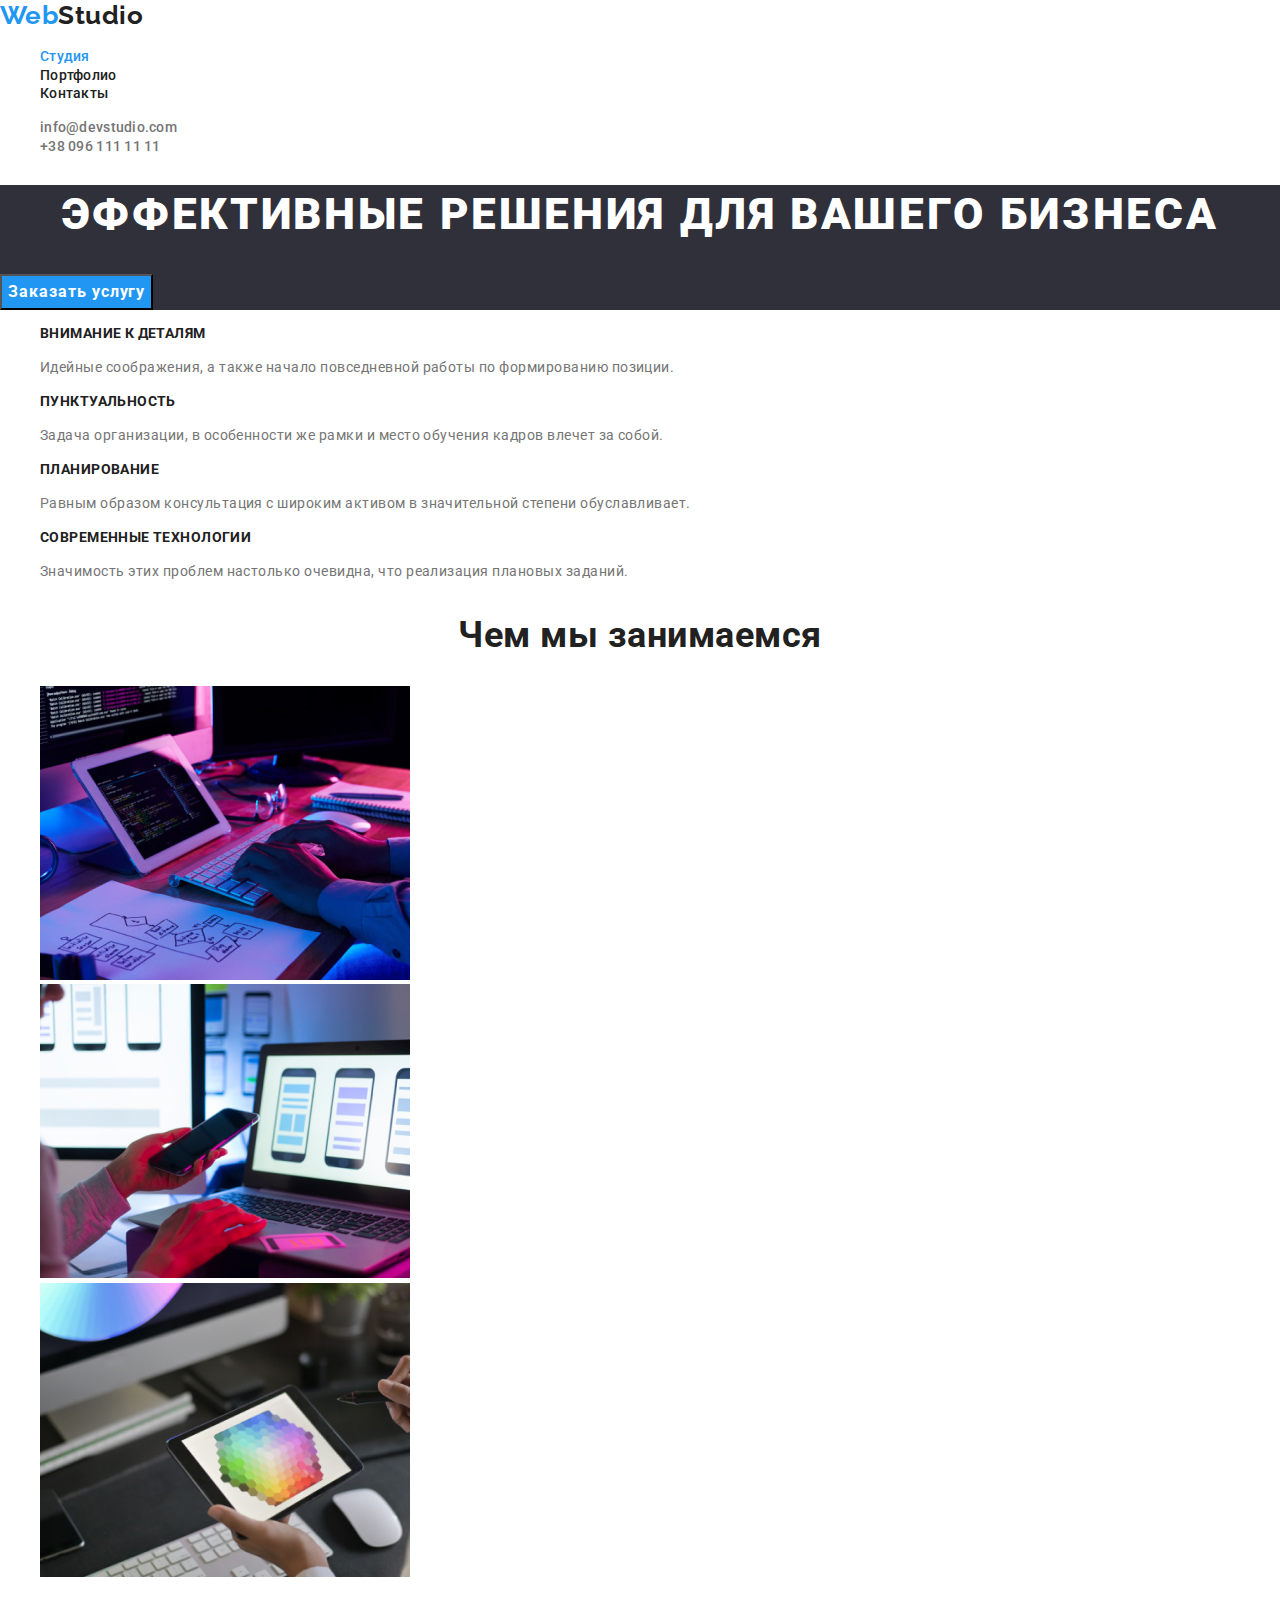
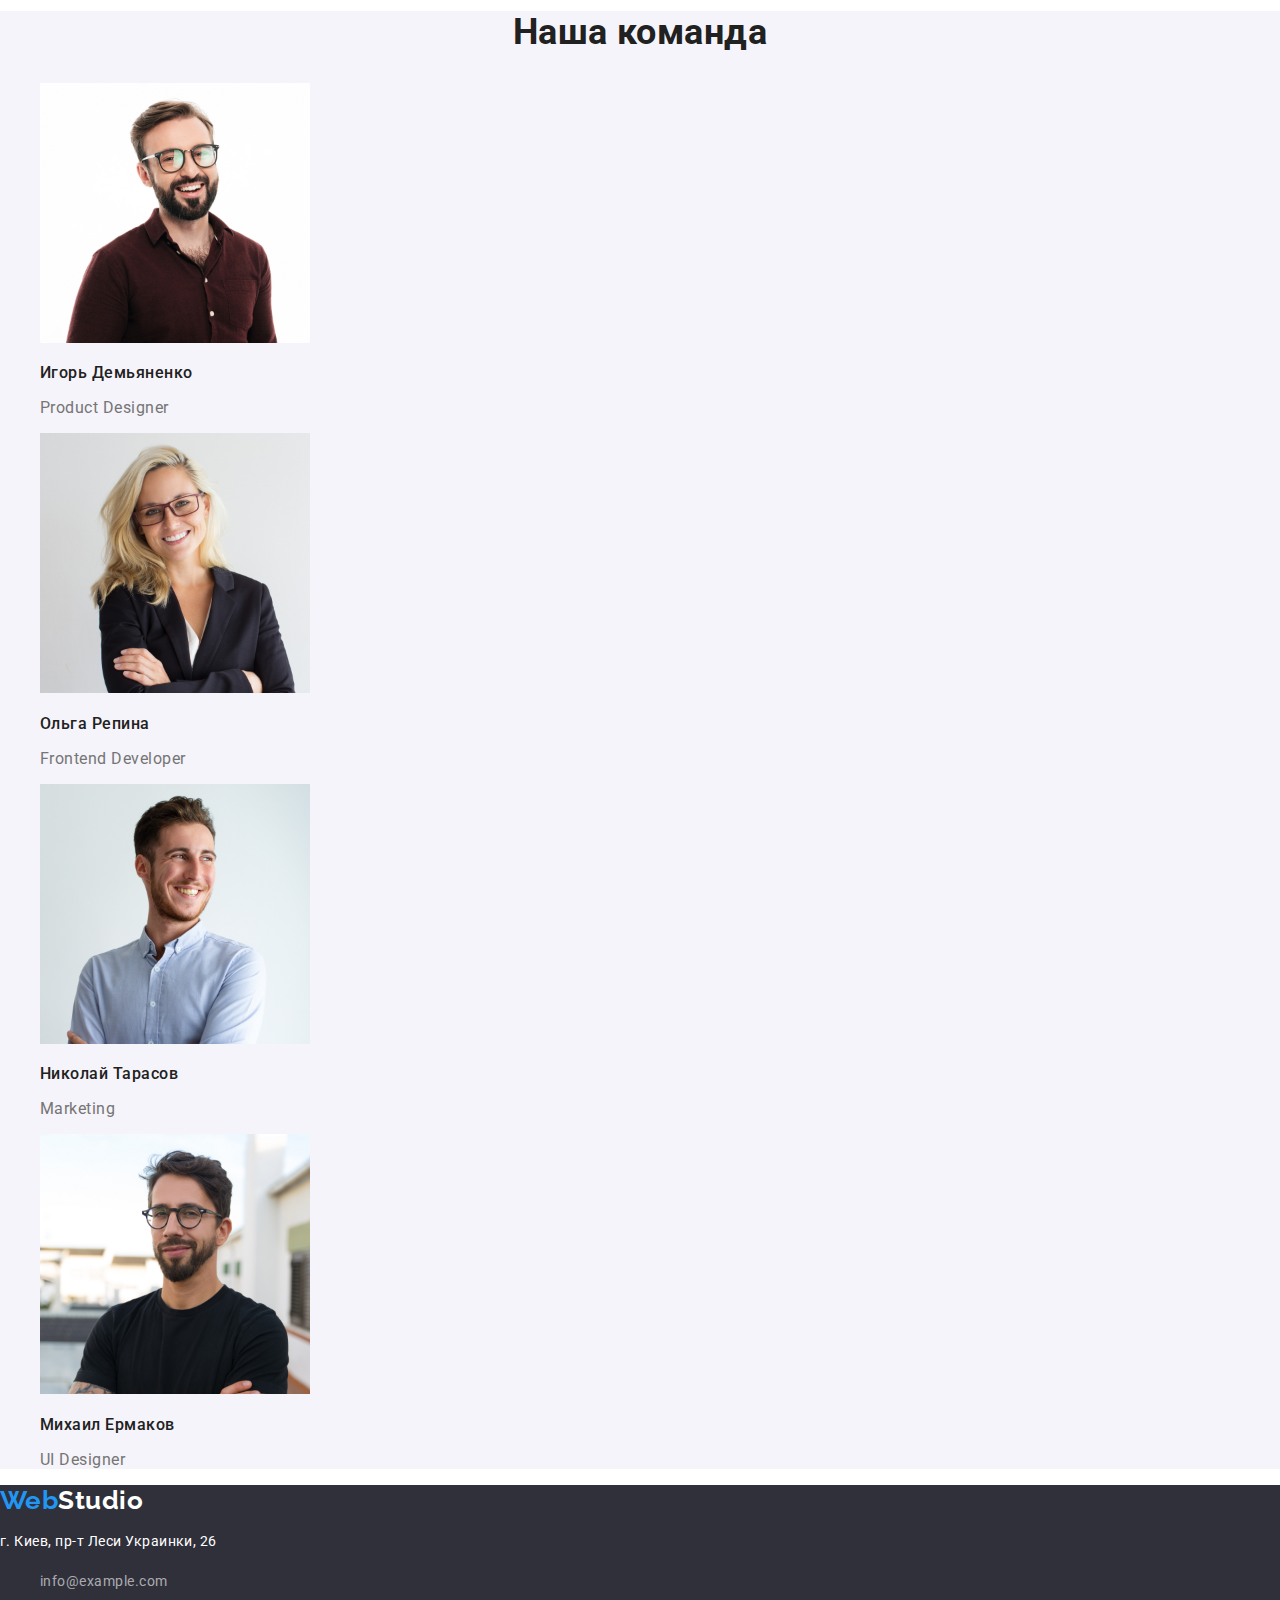
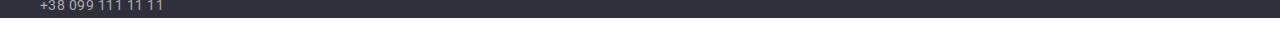
<file: index.html>
<!DOCTYPE html>
<html lang="ru">
  <head>
    <meta charset="UTF-8" />
    <meta name="viewport" content="width=device-width, initial-scale=1.0" />
    <title>Студия</title>
    <link
      rel="stylesheet"
      href="https://cdnjs.cloudfalre.com/ajax/libs/modern-normalize/1.0.0/modern-normalize.min.css"
    />
    <link
      href="https://fonts.googleapis.com/css2?family=Raleway:wght@700&family=Roboto:wght@400;500;700;900&display=swap"
      rel="stylesheet"
    />
    <link rel="stylesheet" href="./css/style.css" />
  </head>
  <body>
    <!--Шапка сайта-->
    <header>
      <nav>
        <a href="./index.html" class="logo"
          ><span class="logo-one">Web</span>Studio</a
        >
        <ul class="site-nav">
          <li>
            <a href="#" class="link current">Студия</a>
          </li>
          <li>
            <a href="./portfolio.html" class="link">Портфолио</a>
          </li>
          <li>
            <a href="#" class="link">Контакты</a>
          </li>
        </ul>
      </nav>
      <ul class="auth-nav">
        <li><a href="mailto:info@devstudio.com">info@devstudio.com</a></li>
        <li><a href="tel:+380961111111">+38 096 111 11 11</a></li>
      </ul>
    </header>

    <!--/Шапка сайта-->
    <main>
      <!--Блок-герой-->
      <section class="hero">
        <h1 class="hero-title">Эффективные решения для вашего бизнеса</h1>
        <button type="button">Заказать услугу</button>
      </section>

      <!--/Блок-герой-->
      <!--Особенности-->
      <section class="section">
        <h2 hidden class="section-title">Особенности</h2>
        <ul class="features">
          <li>
            <h3 class="features-title">Внимание к деталям</h3>
            <p>
              Идейные соображения, а также начало повседневной работы по
              формированию позиции.
            </p>
          </li>
          <li>
            <h3 class="features-title">Пунктуальность</h3>
            <p>
              Задача организации, в особенности же рамки и место обучения кадров
              влечет за собой.
            </p>
          </li>
          <li>
            <h3 class="features-title">Планирование</h3>
            <p>
              Равным образом консультация с широким активом в значительной
              степени обуславливает.
            </p>
          </li>
          <li>
            <h3 class="features-title">Современные технологии</h3>
            <p>
              Значимость этих проблем настолько очевидна, что реализация
              плановых заданий.
            </p>
          </li>
        </ul>
      </section>

      <!--/Особенности-->
      <!--Чем мы занимаемся-->
      <section class="section">
        <h2 class="section-title">Чем мы занимаемся</h2>
        <ul>
          <li>
            <img src="./img/img1.jpg" alt="Изображение 1" width="370" />
          </li>
          <li>
            <img src="./img/img2.jpg" alt="Изображение 2" width="370" />
          </li>
          <li>
            <img src="./img/img3.jpg" alt="Изображение 3" width="370" />
          </li>
        </ul>
      </section>
      <!--/Чем мы занимаемся-->
      <!--Наша комнада-->
      <section class="section our-team">
        <h2 class="section-title">Наша команда</h2>
        <ul class="team-list">
          <li>
            <img src="./img/photo1.jpg" alt="Фото сотрудника 1" width="270" />
            <h3>Игорь Демьяненко</h3>
            <p>Product Designer</p>
          </li>
          <li>
            <img src="./img/photo2.jpg" alt="Фото сотрудника 2" width="270" />
            <h3>Ольга Репина</h3>
            <p>Frontend Developer</p>
          </li>
          <li>
            <img src="./img/photo3.jpg" alt="Фото сотрудника 3" width="270" />
            <h3>Николай Тарасов</h3>
            <p>Marketing</p>
          </li>
          <li>
            <img src="./img/photo4.jpg" alt="Фото сотрудника 4" width="270" />
            <h3>Михаил Ермаков</h3>
            <p>UI Designer</p>
          </li>
        </ul>
      </section>
      <!--/Наша комнада-->
    </main>
    <footer class="footer">
      <a href="./index.html" class="logo-footer"
        ><span class="logo-one">Web</span>Studio</a
      >
      <address>
        <p class="address address-one">г. Киев, пр-т Леси Украинки, 26</p>
      </address>
      <ul>
        <li>
          <a href="mailto:info@example.com" class="address address-two"
            >info@example.com</a
          >
        </li>
        <li>
          <a href="tel:+380991111111" class="address address-two"
            >+38 099 111 11 11</a
          >
        </li>
      </ul>
    </footer>
  </body>
</html>
</file>
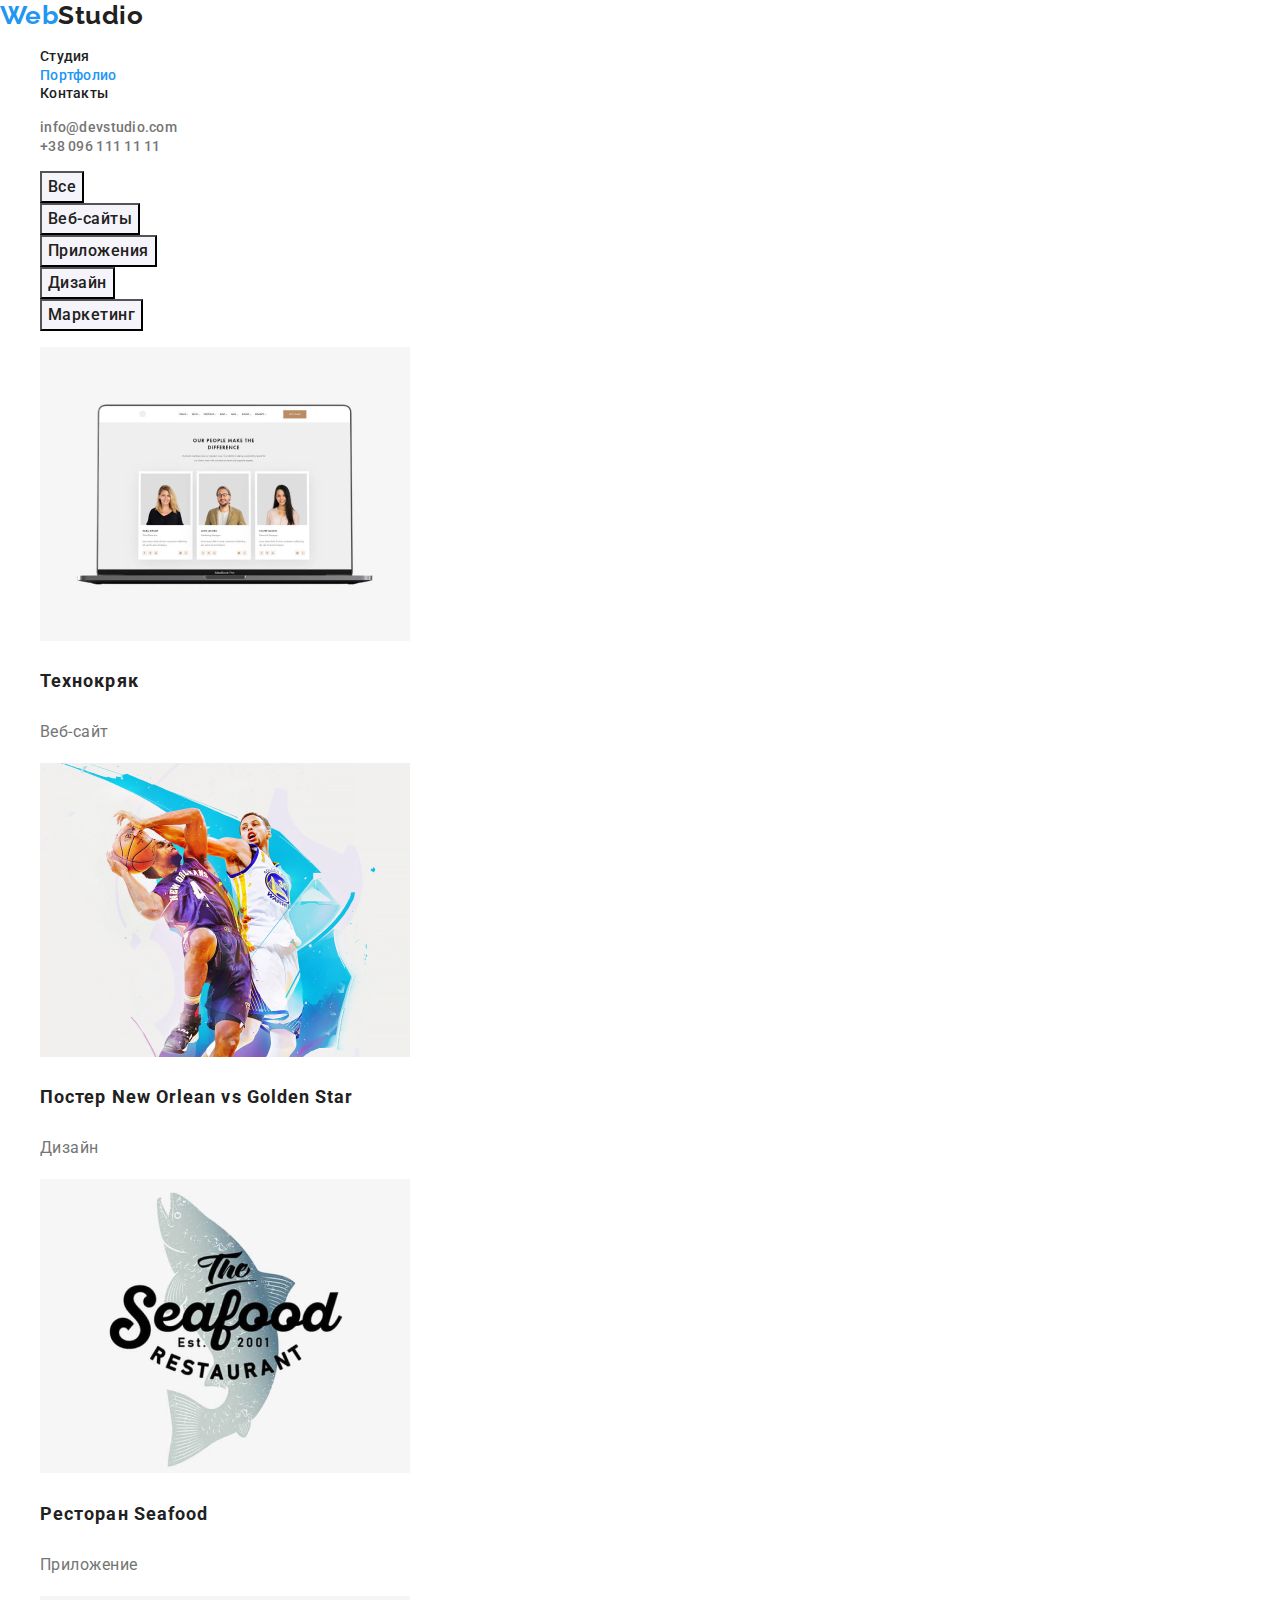
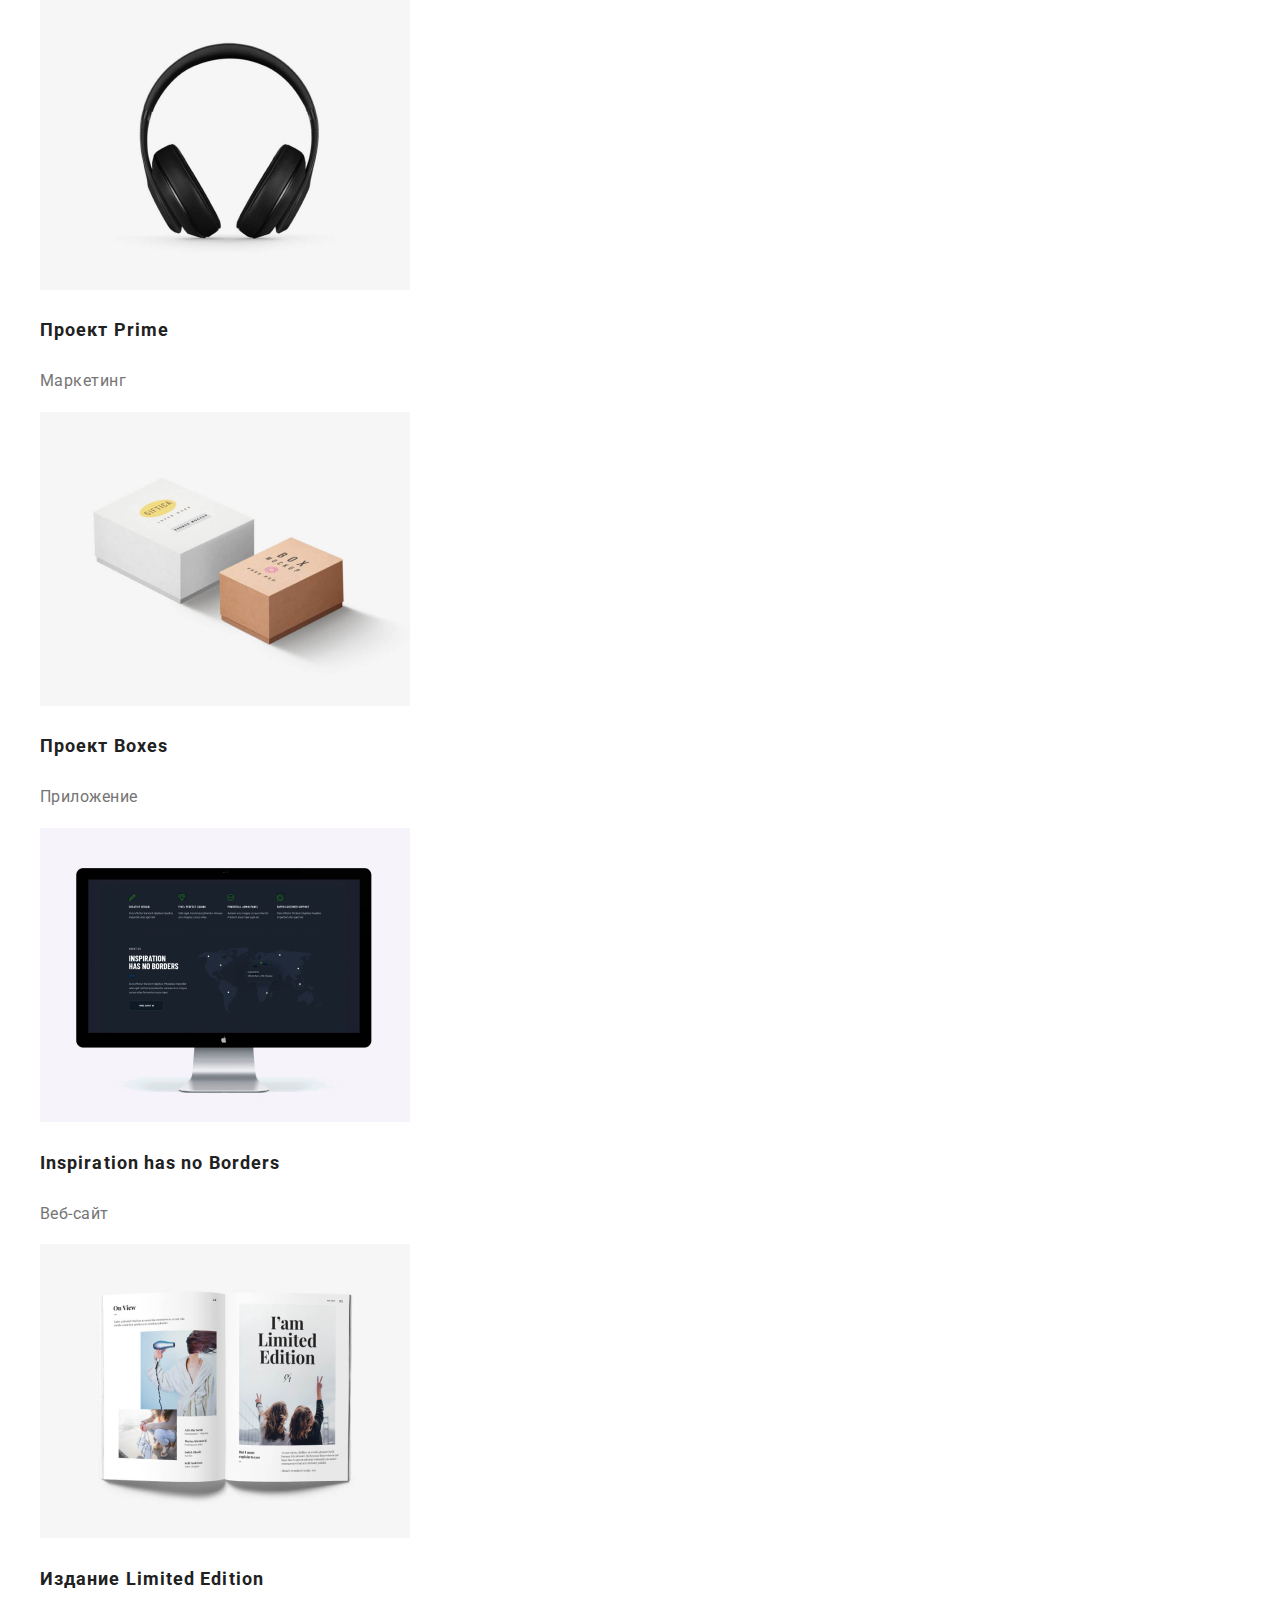
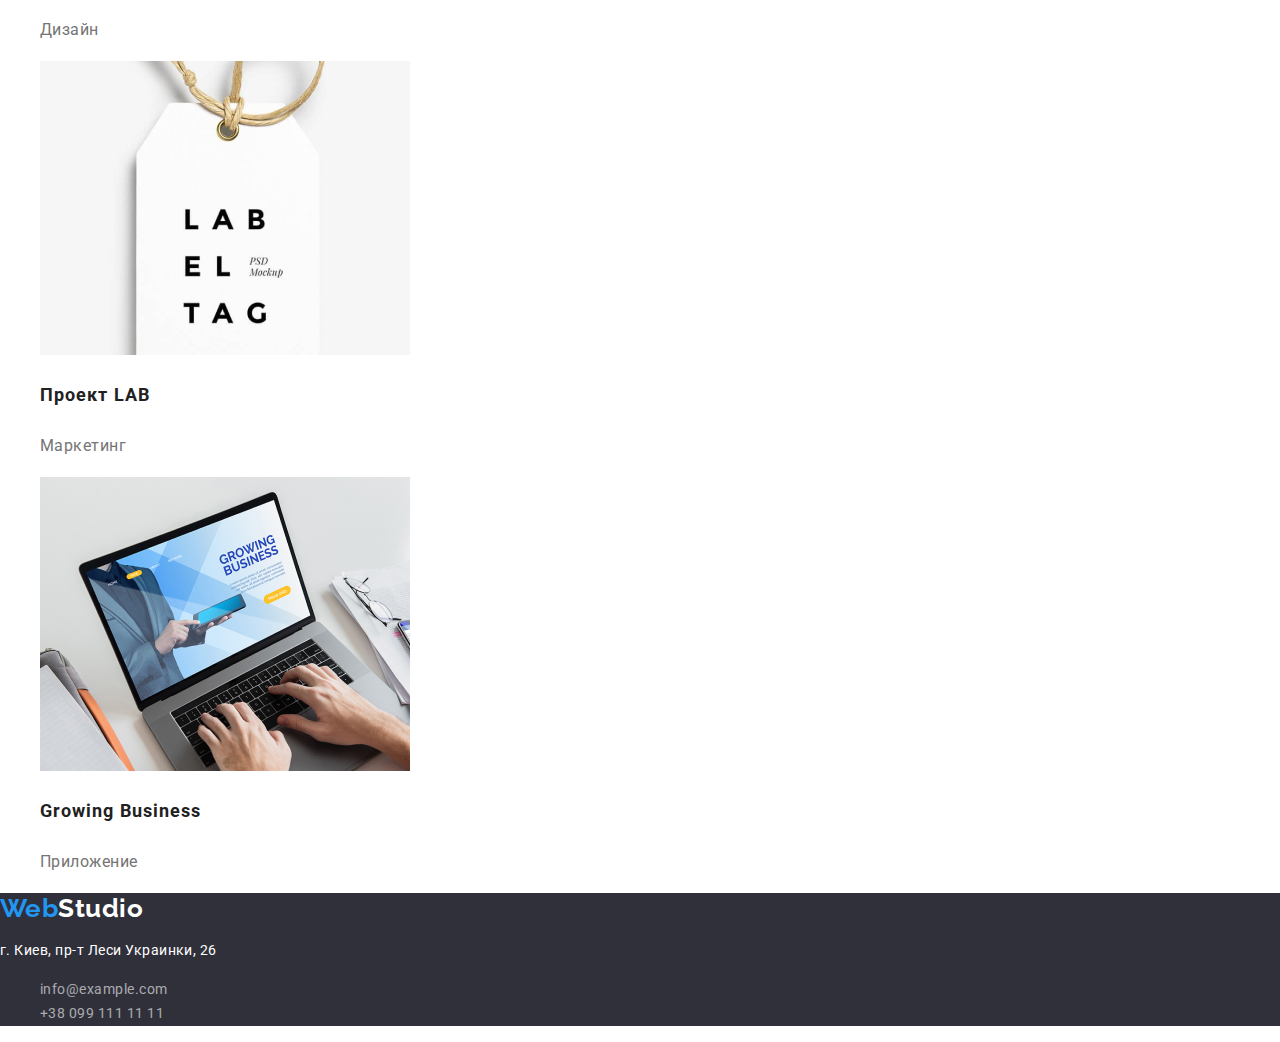
<file: portfolio.html>
<!DOCTYPE html>
<html lang="ru">
  <head>
    <meta charset="UTF-8" />
    <meta name="viewport" content="width=device-width, initial-scale=1.0" />
    <title>Портфолио</title>
    <link
      rel="stylesheet"
      href="https://cdnjs.cloudfalre.com/ajax/libs/modern-normalize/1.0.0/modern-normalize.min.css"
    />
    <link
      href="https://fonts.googleapis.com/css2?family=Raleway:wght@700&family=Roboto:wght@400;500;700;900&display=swap"
      rel="stylesheet"
    />
    <link rel="stylesheet" href="./css/style.css" />
  </head>
  <body>
    <!--Шапка сайта-->
    <header>
      <nav>
        <a href="./index.html" class="logo"
          ><span class="logo-one">Web</span>Studio</a
        >
        <ul class="site-nav">
          <li>
            <a href="./index.html" class="link">Студия</a>
          </li>
          <li>
            <a href="./portfolio.html" class="link current">Портфолио</a>
          </li>
          <li>
            <a href="#" class="link">Контакты</a>
          </li>
        </ul>
      </nav>
      <ul class="auth-nav">
        <li><a href="mailto:info@devstudio.com">info@devstudio.com</a></li>
        <li><a href="tel:+380961111111">+38 096 111 11 11</a></li>
      </ul>
    </header>
    <!--/Шапка сайта-->
    <main>
      <!--Портфолио-->
      <section>
        <h1 hidden>Портфолио</h1>
        <ul>
          <li>
            <button type="button" class="portfolio-button">Все</button>
          </li>
          <li>
            <button type="button" class="portfolio-button">Веб-сайты</button>
          </li>
          <li>
            <button type="button" class="portfolio-button">Приложения</button>
          </li>
          <li>
            <button type="button" class="portfolio-button">Дизайн</button>
          </li>
          <li>
            <button type="button" class="portfolio-button">Маркетинг</button>
          </li>
        </ul>
        <h2 hidden>Работы</h2>

        <ul class="list">
          <li>
            <a href="#" class="list-link">
              <img
                src="./img/portfolio/img-portfolio-0.jpg"
                alt="Технокряк"
                width="370"
              />
              <h3 class="list-title">Технокряк</h3>
              <p class="list-text">Веб-сайт</p>
            </a>
          </li>
          <li>
            <a href="#" class="list-link">
              <img
                src="./img/portfolio/img-portfolio-1.jpg"
                alt="Постер"
                width="370"
              />
              <h3 class="list-title">Постер New Orlean vs Golden Star</h3>
              <p class="list-text">Дизайн</p>
            </a>
          </li>
          <li>
            <a href="#" class="list-link">
              <img
                src="./img/portfolio/img-portfolio-2.jpg"
                alt="Ресторан"
                width="370"
              />
              <h3 class="list-title">Ресторан Seafood</h3>
              <p class="list-text">Приложение</p>
            </a>
          </li>
          <li>
            <a href="#" class="list-link">
              <img
                src="./img/portfolio/img-portfolio-3.jpg"
                alt="Проект Прайм"
                width="370"
              />
              <h3 class="list-title">Проект Prime</h3>
              <p class="list-text">Маркетинг</p>
            </a>
          </li>
          <li>
            <a href="#" class="list-link">
              <img
                src="./img/portfolio/img-portfolio-4.jpg"
                alt="Проект Боксиз"
                width="370"
              />
              <h3 class="list-title">Проект Boxes</h3>
              <p class="list-text">Приложение</p>
            </a>
          </li>
          <li>
            <a href="#" class="list-link">
              <img
                src="./img/portfolio/img-portfolio-5.jpg"
                alt="Веб-сайт"
                width="370"
              />
              <h3 class="list-title">Inspiration has no Borders</h3>
              <p class="list-text">Веб-сайт</p>
            </a>
          </li>
          <li>
            <a href="#" class="list-link">
              <img
                src="./img/portfolio/img-portfolio-6.jpg"
                alt="Издание"
                width="370"
              />
              <h3 class="list-title">Издание Limited Edition</h3>
              <p class="list-text">Дизайн</p>
            </a>
          </li>
          <li>
            <a href="#" class="list-link">
              <img
                src="./img/portfolio/img-portfolio-7.jpg"
                alt="Проект Лаб"
                width="370"
              />
              <h3 class="list-title">Проект LAB</h3>
              <p class="list-text">Маркетинг</p>
            </a>
          </li>
          <li>
            <a href="#" class="list-link">
              <img
                src="./img/portfolio/img-portfolio-8.jpg"
                alt="Приложение"
                width="370"
              />
              <h3 class="list-title">Growing Business</h3>
              <p class="list-text">Приложение</p>
            </a>
          </li>
        </ul>

        <!--/Портфолио-->
      </section>
    </main>
    <div class="footer">
      <footer class="footer">
        <a href="./index.html" class="logo-footer"
          ><span class="logo-one">Web</span>Studio</a
        >
        <address>
          <p class="address address-one">г. Киев, пр-т Леси Украинки, 26</p>
        </address>
        <ul>
          <li>
            <a href="mailto:info@example.com" class="address address-two"
              >info@example.com</a
            >
          </li>
          <li>
            <a href="tel:+380991111111" class="address address-two"
              >+38 099 111 11 11</a
            >
          </li>
        </ul>
      </footer>
    </div>
  </body>
</html>
</file>
<file: css/style.css>
:root {
  --primary-text-color: #757575;
  --title-text-color: #212121;
  --accent-color: #2196f3;
  --primary-white-color: #ffffff;
  --background-accent-color: #f5f4fa;
}
body {
  background-color: var(--primary-white-color);
  color: var(--primary-text-color);
  font-family: Roboto, sans-serif;
  font-weight: normal;
  font-style: normal;
  font-size: 16px;
  letter-spacing: 0.03em;
}
.logo,
.logo-footer {
  color: var(--title-text-color);
  font-family: Raleway;
  font-weight: bold;
  font-size: 26px;
  line-height: 1.2;
  text-decoration: none;
}
.logo-one {
  color: var(--accent-color);
}
ul {
  list-style: none;
}
.hero {
  background-color: #2f303a;
}
.our-team {
  background-color: var(--background-accent-color);
}

/* Site nav */
.site-nav a,
.auth-nav a {
  color: var(--title-text-color);
  font-family: Roboto;
  font-weight: 500;
  font-size: 14px;
  line-height: 1.14;
  letter-spacing: 0.02em;
  text-decoration: none;
}
.auth-nav a {
  color: var(--primary-text-color);
}
.site-nav a:hover,
.site-nav a:focus,
.auth-nav a:hover,
.auth-nav a:focus,
.address-two:hover,
.address-two:focus {
  color: var(--accent-color);
}
.site-nav .link.current {
  color: var(--accent-color);
}

/* Section */
.section-title {
  color: var(--title-text-color);
  font-size: 36px;
  line-height: 1.17;
  text-align: center;
}

/* Hero */
.hero-title {
  color: var(--primary-white-color);
  font-weight: 900;
  font-size: 44px;
  line-height: 1.36;
  text-align: center;
  letter-spacing: 0.06em;
  text-transform: uppercase;
}

/* Button */
button {
  color: var(--primary-white-color);
  background-color: var(--accent-color);
  font-family: inherit;
  font-weight: bold;
  font-size: 16px;
  line-height: 1.9;
  display: flex;
  align-items: center;
  text-align: center;
  letter-spacing: 0.06em;
  cursor: pointer;
}

/* Features */
.features-title {
  color: var(--title-text-color);
  font-size: 14px;
  line-height: 1.14;
  letter-spacing: 0.03em;
  text-transform: uppercase;
}
.features p {
  font-weight: normal;
  font-size: 14px;
  line-height: 1.71;
}

/* Our team*/
.team-list h3 {
  color: var(--title-text-color);
  font-weight: 500;
  font-size: 16px;
  line-height: 1.19;
}
.team-list p {
  color: var(--primary-text-color);
  line-height: 1.19;
}

/* Portfolio */
.list-title {
  color: var(--title-text-color);
  font-size: 18px;
  line-height: 2;
  letter-spacing: 0.06em;
}
.list-text {
  color: var(--primary-text-color);
  line-height: 1.87;
}
a.list-link {
  text-decoration: none;
}
.portfolio-button {
  color: var(--title-text-color);
  background-color: var(--background-accent-color);
  font-family: inherit;
  font-weight: 500;
  line-height: 1.62;
  text-align: center;
  letter-spacing: 0.03em;
}
.portfolio-button:hover,
.portfolio-button:focus {
  color: var(--primary-white-color);
  background-color: var(--accent-color);
}
/* Footer*/
.address {
  color: rgba(255, 255, 255, 0.6);
  font-size: 14px;
  line-height: 1.71;
  font-style: normal;
}
a.address {
  text-decoration: none;
}
.address-one {
  color: var(--primary-white-color);
}
.footer {
  background-color: #2f303a;
}
.logo-footer {
  color: var(--primary-white-color);
}
</file>
